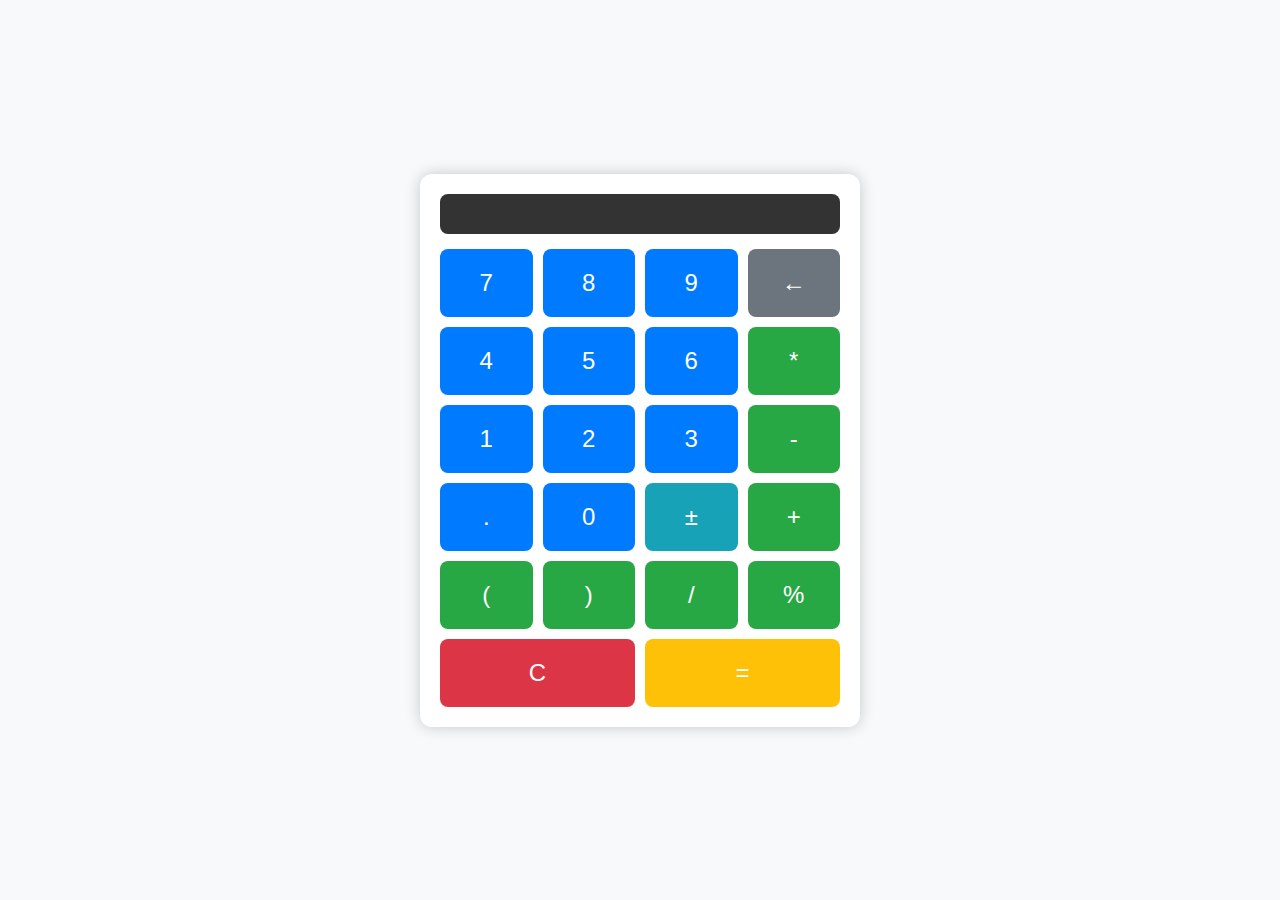
<file: Calculator/index.html>
<!DOCTYPE html>
<html lang="en">
<head>
    <meta charset="UTF-8">
    <meta name="viewport" content="width=device-width, initial-scale=1.0">
    <title>Colorful Calculator</title>
    <link rel="stylesheet" href="styles.css">
</head>
<body>
    <div class="calculator">
        <div class="display" id="display"></div>
        <div class="buttons">
            <button class="btn" data-num="7">7</button>
            <button class="btn" data-num="8">8</button>
            <button class="btn" data-num="9">9</button>
            <button class="btn" id="backspace">←</button>
            
            <button class="btn" data-num="4">4</button>
            <button class="btn" data-num="5">5</button>
            <button class="btn" data-num="6">6</button>
            <button class="btn operator" data-operator="*">*</button>
            <button class="btn" data-num="1">1</button>
            <button class="btn" data-num="2">2</button>
            <button class="btn" data-num="3">3</button>
            <button class="btn operator" data-operator="-">-</button>
            <button class="btn" data-num=".">.</button>
            <button class="btn" data-num="0">0</button>
            <button class="btn" id="toggle-sign">±</button>
            <button class="btn operator" data-operator="+">+</button>
            <button class="btn operator" data-operator="(">(</button>
            <button class="btn operator" data-operator=")">)</button>
            <button class="btn operator" data-operator="/">/</button>
            <button class="btn operator" data-operator="%">%</button>
            <button class="btn" id="clear">C</button>
            <button class="btn" id="equals">=</button>
        </div>
    </div>
    <script src="script.js"></script>
</body>
</html>
</file>
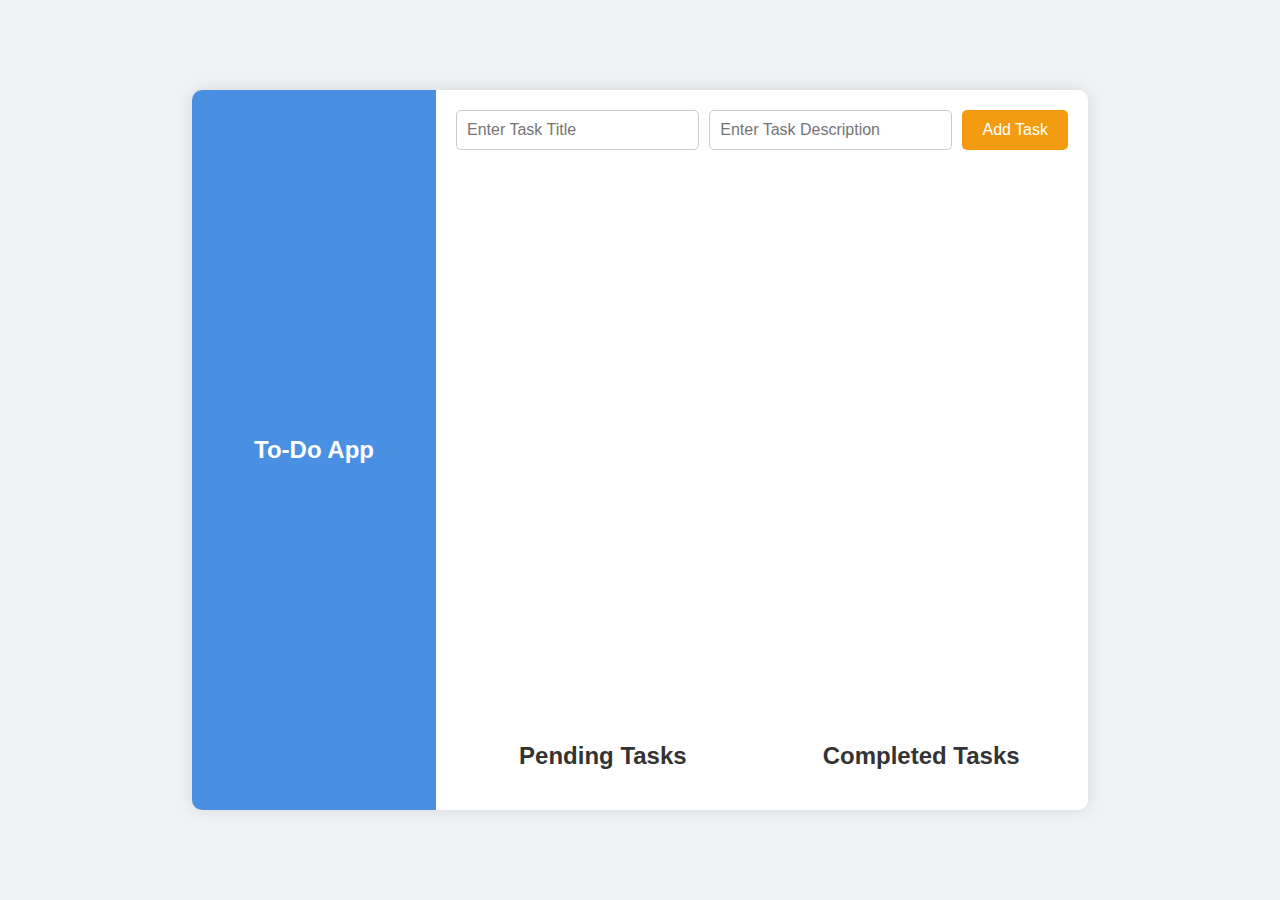
<file: To do/index.html>
<!DOCTYPE html>
<html lang="en">
<head>
    <meta charset="UTF-8">
    <meta name="viewport" content="width=device-width, initial-scale=1.0">
    <title>To-Do App</title>
    <link rel="stylesheet" href="styles.css">
</head>
<body>
    <div class="app-container">
        <div class="sidebar">
            <h1>To-Do App</h1>
        </div>
        <div class="main-content">
            <div class="task-input-section">
                <input type="text" id="task-title" placeholder="Enter Task Title">
                <input type="text" id="task-desc" placeholder="Enter Task Description">
                <button id="add-task-btn">Add Task</button>
            </div>
            <div class="task-lists">
                <div class="task-list">
                    <h2>Pending Tasks</h2>
                    <ul id="pending-tasks"></ul>
                </div>
                <div class="task-list">
                    <h2>Completed Tasks</h2>
                    <ul id="completed-tasks"></ul>
                </div>
            </div>
        </div>
    </div>
    <script src="script.js"></script>
</body>
</html>
</file>
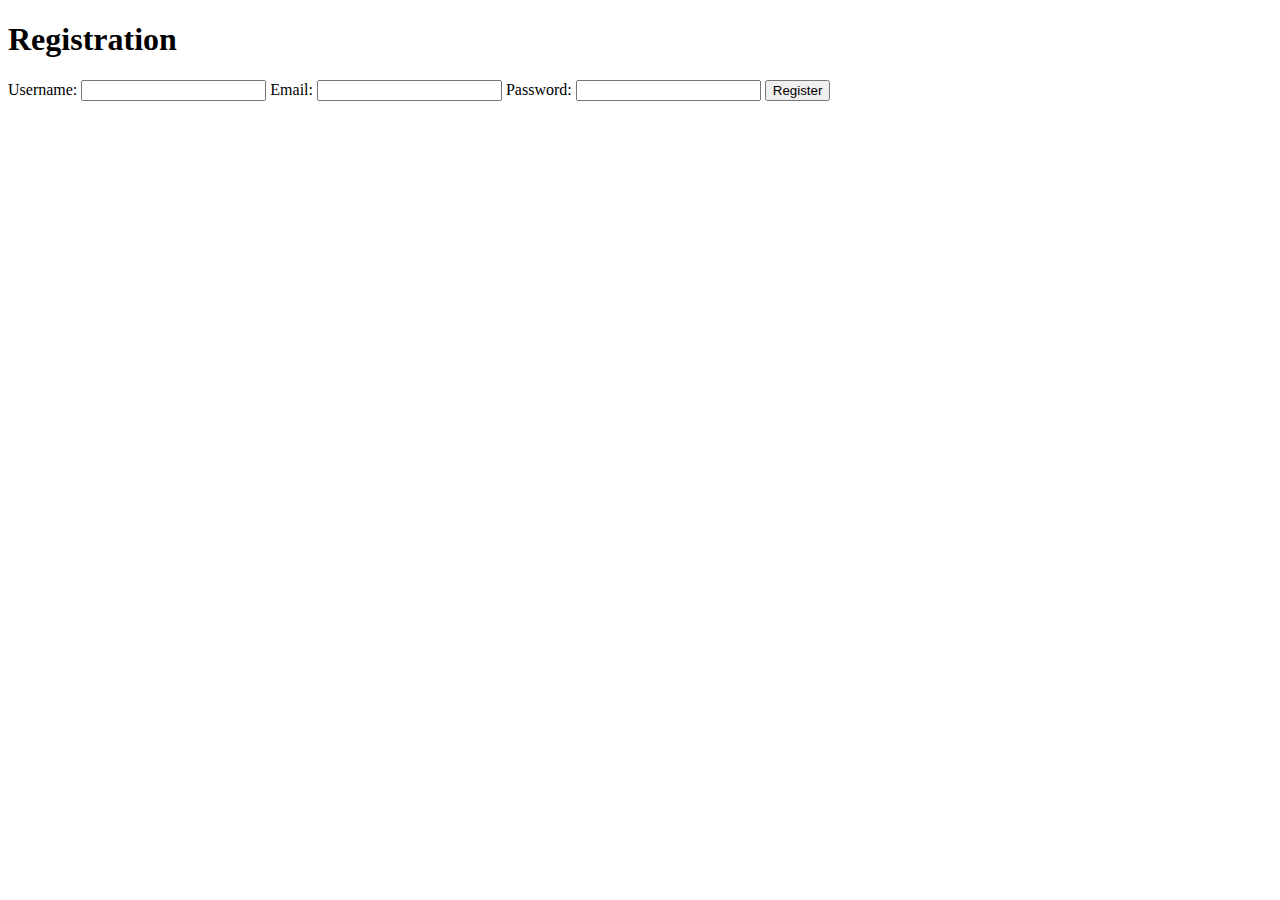
<file: login page/register.html>
<!DOCTYPE html>
<html lang="en">
<head>
    <meta charset="UTF-8">
    <meta name="viewport" content="width=device-width, initial-scale=1.0">
    <title>Registration</title>
</head>
<body>
    <div class="container">
        <h1>Registration</h1>
        <form id="registerForm">
            <label for="username">Username:</label>
            <input type="text" id="username" name="username" required>
            <label for="email">Email:</label>
            <input type="email" id="email" name="email" required>
            <label for="password">Password:</label>
            <input type="password" id="password" name="password" required>
            <button type="submit">Register</button>
        </form>
    </div>

    <script src="script.js"></script>
</body>
</html>
</file>
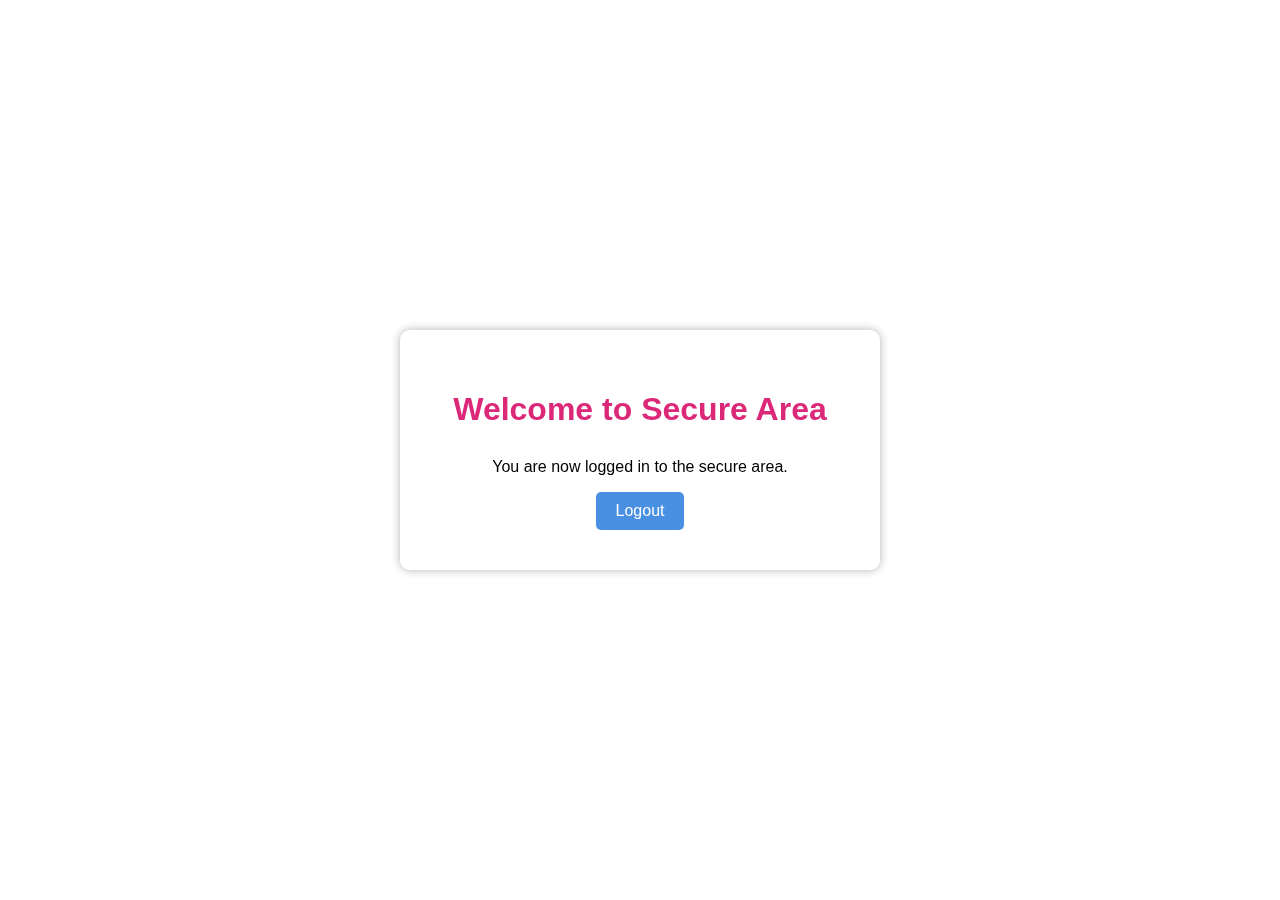
<file: login page/welcome.html>
<!DOCTYPE html>
<html lang="en">
<head>
    <meta charset="UTF-8">
    <meta name="viewport" content="width=device-width, initial-scale=1.0">
    <title>Welcome</title>
    <link rel="stylesheet" href="styles.css">
</head>
<body>
    <div class="container">
        <h1>Welcome to Secure Area</h1>
        <p>You are now logged in to the secure area.</p>
        <button onclick="logout()">Logout</button>
    </div>

    <script src="script.js"></script>
</body>
</html>
</file>
<file: Calculator/styles.css>
body {
    display: flex;
    justify-content: center;
    align-items: center;
    height: 100vh;
    margin: 0;
    font-family: Arial, sans-serif;
    background-color: #f8f9fa;
}

.calculator {
    display: grid;
    grid-template-rows: auto 1fr;
    width: 400px;
    background: #ffffff;
    border-radius: 12px;
    box-shadow: 0 0 15px rgba(0, 0, 0, 0.2);
    padding: 20px;
}

.display {
    background: #333333;
    color: #ffffff;
    font-size: 2.5em;
    padding: 20px;
    text-align: right;
    margin-bottom: 15px;
    border-radius: 8px;
}

.buttons {
    display: grid;
    grid-template-columns: repeat(4, 1fr);
    grid-gap: 10px;
}

.btn {
    background-color: #007bff;
    color: #ffffff;
    border: none;
    border-radius: 8px;
    padding: 20px;
    font-size: 1.5em;
    cursor: pointer;
    transition: background-color 0.3s;
}

.btn:hover {
    background-color: #0056b3;
}

.operator {
    background-color: #28a745;
}

#clear {
    background-color: #dc3545;
    grid-column: span 2;
}

#equals {
    background-color: #ffc107;
    grid-column: span 2;
}

#backspace {
    background-color: #6c757d;
}

#toggle-sign {
    background-color: #17a2b8;
}

.btn:active {
    transform: scale(0.98);
}
</file>
<file: To do/styles.css>
body {
    font-family: 'Segoe UI', Tahoma, Geneva, Verdana, sans-serif;
    background-color: #eef2f5;
    margin: 0;
    display: flex;
    justify-content: center;
    align-items: center;
    height: 100vh;
}

.app-container {
    display: flex;
    width: 70%;
    height: 80%;
    background-color: #ffffff;
    box-shadow: 0 0 15px rgba(0, 0, 0, 0.1);
    border-radius: 10px;
    overflow: hidden;
}

.sidebar {
    background-color: #4A90E2;
    color: #fff;
    padding: 20px;
    width: 25%;
    display: flex;
    flex-direction: column;
    align-items: center;
    justify-content: center;
}

.sidebar h1 {
    margin: 0;
    font-size: 24px;
    text-align: center;
}

.main-content {
    padding: 20px;
    width: 75%;
    display: flex;
    flex-direction: column;
    justify-content: space-between;
}

.task-input-section {
    display: flex;
    gap: 10px;
    margin-bottom: 20px;
}

#task-title, #task-desc {
    flex: 1;
    padding: 10px;
    border: 1px solid #ccc;
    border-radius: 5px;
    font-size: 16px;
}

button {
    padding: 10px 20px;
    border: none;
    border-radius: 5px;
    background-color: #f39c12; /* Background color for the add task button (orange) */
    color: white;
    cursor: pointer;
    font-size: 16px;
}

button:hover {
    background-color: #e67e22;
}

.task-lists {
    display: flex;
    justify-content: space-between;
    gap: 20px;
}

.task-list {
    width: 48%;
}

.task-list h2 {
    text-align: center;
    color: #333;
}

ul {
    list-style-type: none;
    padding: 0;
    margin: 0;
}

li {
    padding: 10px;
    margin-bottom: 10px;
    border: 1px solid #ccc;
    border-radius: 5px;
    display: flex;
    flex-direction: column;
    gap: 5px;
    background-color: #f9f9f9;
}

.completed {
    background-color: #d4edda;
    border-color: #c3e6cb;
}

.task-actions {
    display: flex;
    justify-content: flex-end;
    gap: 5px;
}

button.complete-btn {
    background-color: #28a745;
}

button.complete-btn:hover {
    background-color: #218838;
}

button.edit-btn {
    background-color: #ffc107;
}

button.edit-btn:hover {
    background-color: #e0a800;
}

button.delete-btn {
    background-color: #dc3545;
}

button.delete-btn:hover {
    background-color: #c82333;
}
</file>
<file: login page/styles.css>
body {
    font-family: Arial, sans-serif;
    margin: 0;
    padding: 0;
    display: flex;
    justify-content: center;
    align-items: center;
    height: 100vh;
    background-image: url('https://img.freepik.com/free-vector/geometric-gradient-futuristic-background_23-2149116406.jpg?size=626&ext=jpg&ga=GA1.1.2082370165.1716595200&semt=ais_user');
    background-size: cover;
    background-position: center;
}

.container {
    background-color: rgba(255, 255, 255, 0.5);
    border-radius: 10px;
    box-shadow: 0 0 10px rgba(0, 0, 0, 0.3);
    padding: 40px;
    max-width: 400px;
    width: 100%;
    text-align: center;
    backdrop-filter: blur(10px);
}

h1 {
    margin-bottom: 30px;
    color: #DB2879; /* Change color for big login text */
}

form {
    text-align: left;
}

label {
    display: block;
    margin-bottom: 10px;
    color: #1A661A; /* Change color for labels */
}

.input-container {
    position: relative;
    margin-bottom: 20px;
}

.input-container img {
    position: absolute;
    left: 10px;
    top: 50%;
    transform: translateY(-50%);
    width: 20px;
    height: 20px;
}

.input-container input {
    padding: 10px 10px 10px 40px; /* Add padding to make space for the icon */
    width: calc(100% - 20px);
    box-sizing: border-box;
    border: 1px solid #cccccc;
    border-radius: 5px;
}

button {
    padding: 10px 20px;
    border: none;
    border-radius: 5px;
    background-color: #4a90e2;
    color: #ffffff;
    cursor: pointer;
    font-size: 16px;
}

button:hover {
    background-color: #357abf;
}

.signup-link {
    display: block;
    margin-top: 20px;
    color: #142966; /* Change to your desired color */
    text-decoration: none;
}

.signup-link:hover {
    text-decoration: underline;
}

.success-message {
    color: #FFFF99;
    margin-top: 20px;
    display: none;
}

.error-message {
    color: #dc3545;
    margin-top: 20px;
    display: none;
}
</file>
